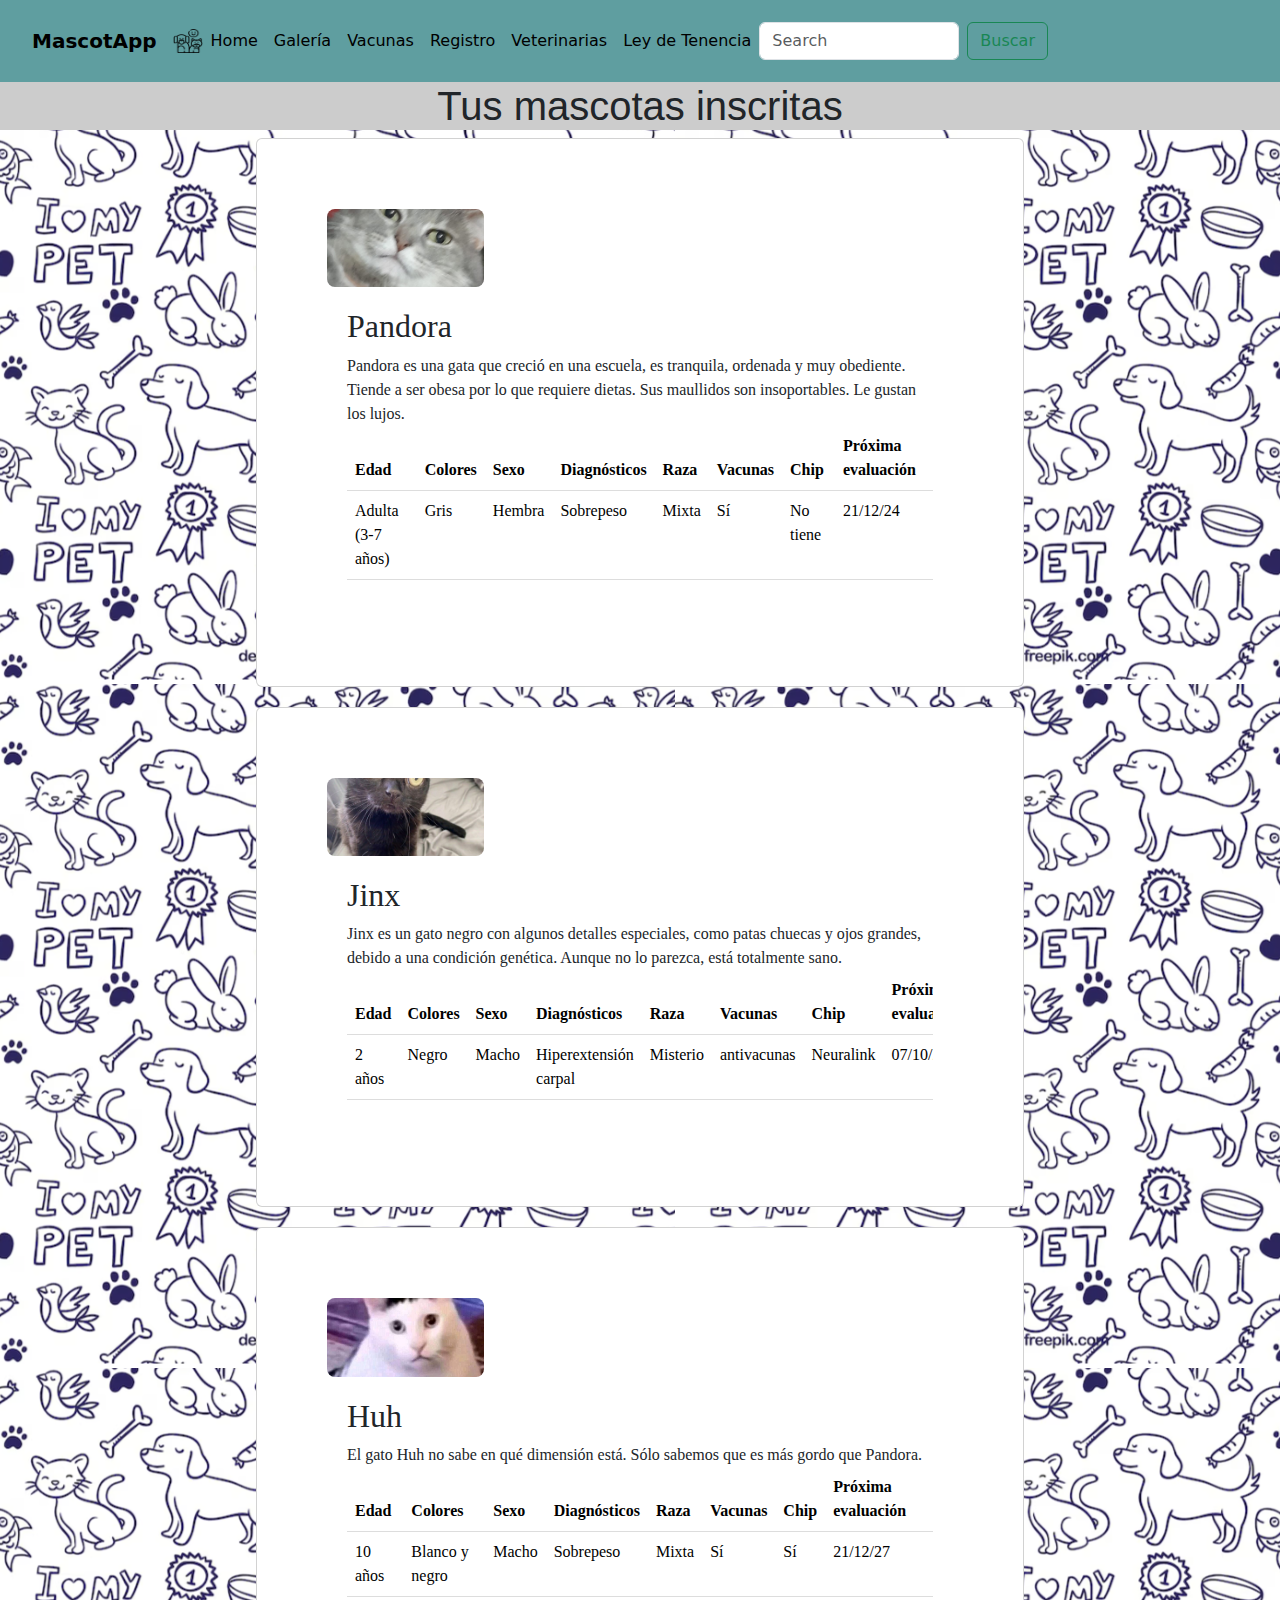
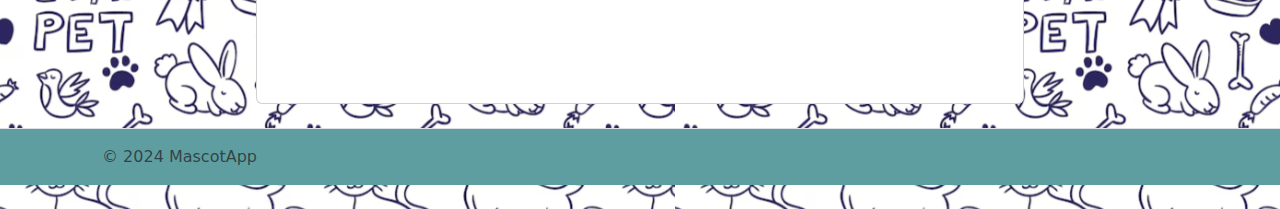
<file: Index.html>
<!DOCTYPE html>
<html lang="es">
  <head>
    <meta charset="UTF-8">
    <meta name="viewport" content="width=device-width, initial-scale=1.0">
    <title>MascotApp</title>
    <link rel="stylesheet" href="/css/index.css">
    <link href="https://cdn.jsdelivr.net/npm/bootstrap@5.3.3/dist/css/bootstrap.min.css" rel="stylesheet" integrity="sha384-QWTKZyjpPEjISv5WaRU9OFeRpok6YctnYmDr5pNlyT2bRjXh0JMhjY6hW+ALEwIH" crossorigin="anonymous">
  </head> 

<body>
<header> 
    <!--Nav-->
    <nav class="navbar navbar-expand-lg navbar-light" style="background-color: cadetblue;">
      <div class="container-fluid">
        <div class="navbar">
        <a class="navbar-brand" href="/pages/Index.html">MascotApp</a>
        <img src="/img/logo navbar.png" alt="Logo" width="30" height="24" class="d-inline-block align-text-top">
        <button class="navbar-toggler" type="button" data-bs-toggle="collapse" data-bs-target="#navbarSupportedContent" aria-controls="navbarSupportedContent" aria-expanded="false" aria-label="Toggle navigation">
          <span class="navbar-toggler-icon"></span>
        </button>
        <div class="collapse navbar-collapse" id="navbarSupportedContent">
          <ul class="navbar-nav me-auto mb-2 mb-lg-0">
            <li class="nav-item">
              <a class="nav-link active" aria-current="page" href="/pages/Index.html">Home</a>
            </li>
            <li class="nav-item">
              <a class="nav-link active" aria-current="page" href="/pages/galeria.html">Galería</a>
            </li>
            <li class="nav-item">
              <a class="nav-link active" aria-current="page" href="/pages/vacunas.html">Vacunas</a>
            </li>
            <li class="nav-item">
              <a class="nav-link active" aria-current="page" href="/pages/formulario.html">Registro</a>
            </li>
            <li class="nav-item">
              <a class="nav-link active" aria-current="page" href="/pages/veterinarias.html">Veterinarias</a>
            </li>
            <li class="nav-item">
              <a class="nav-link active" aria-current="page" href="/pages/ley de tenencia.html  ">Ley de Tenencia</a>
            </li>
          </ul>
          <form class="d-flex" role="search">
            <input class="form-control me-2" type="search" placeholder="Search" aria-label="Search">
            <button class="btn btn-outline-success" type="submit">Buscar</button>
          </form>
        </div>
      </div>
    </nav>
      <!--Fin de Nav-->
</header>

<h1>Tus mascotas inscritas</h1>

 <!--Mascota 1-->
 <div class="card">
  <img src="/img/gata2.jpeg" alt="Logo" width="50%" height="auto">
  <div class="card-content">
    <h2>Pandora</h2>
    <p>Pandora es una gata que creció en una escuela, es tranquila, ordenada y muy obediente. Tiende a ser obesa por lo que requiere dietas. Sus maullidos son insoportables. Le gustan los lujos.</p>
    <div class="table-responsive">
      <table class="table">
        <thead>
          <tr>
            <th scope="col">Edad</th>
            <th scope="col">Colores</th>
            <th scope="col">Sexo</th>
            <th scope="col">Diagnósticos</th>
            <th scope="col">Raza</th>
            <th scope="col">Vacunas</th>
            <th scope="col">Chip</th>
            <th scope="col">Próxima evaluación</th>
          </tr>
        </thead>
        <tbody>
          <tr>
            <td>Adulta (3-7 años)</td>
            <td>Gris</td>
            <td>Hembra</td>
            <td>Sobrepeso</td>
            <td>Mixta</td>
            <td>Sí</td>
            <td>No tiene</td>
            <td>21/12/24</td>
          </tr>
        </tbody>
      </table>
    </div>
  </div>
</div>


    
    <!--Mascota 2-->
    <div class="card">
      <img src="/img/jinx.jpg" alt="Logo" width="50%" height="auto">
      <div class="card-content">
        <h2>Jinx</h2>
        <p>Jinx es un gato negro con algunos detalles especiales, como patas chuecas y ojos grandes, debido a una condición genética. Aunque no lo parezca, está totalmente sano.</p>
        <div class="table-responsive">
          <table class="table">
            <thead>
              <tr>
                <th scope="col">Edad</th>
                <th scope="col">Colores</th>
                <th scope="col">Sexo</th>
                <th scope="col">Diagnósticos</th>
                <th scope="col">Raza</th>
                <th scope="col">Vacunas</th>
                <th scope="col">Chip</th>
                <th scope="col">Próxima evaluación</th>
              </tr>
            </thead>
            <tbody>
              <tr>
                <td>2 años</td>
                <td>Negro</td>
                <td>Macho</td>
                <td>Hiperextensión carpal</td>
                <td>Misterio</td>
                <td>antivacunas</td>
                <td>Neuralink</td>
                <td>07/10/24</td>
              </tr>
            </tbody>
          </table>
        </div>
      </div>
    </div>
 <!--Fin Mascota 2-->
 
     <!--Mascota 3-->
<div class="card">
  <img src="/img/huhcat.jpg" alt="Logo" width="50%" height="auto">
  <div class="card-content">
    <h2>Huh</h2>
    <p>El gato Huh no sabe en qué dimensión está. Sólo sabemos que es más gordo que Pandora.</p>
    <div class="table-responsive">
      <table class="table">
        <thead>
          <tr>
            <th scope="col">Edad</th>
            <th scope="col">Colores</th>
            <th scope="col">Sexo</th>
            <th scope="col">Diagnósticos</th>
            <th scope="col">Raza</th>
            <th scope="col">Vacunas</th>
            <th scope="col">Chip</th>
            <th scope="col">Próxima evaluación</th>
          </tr>
        </thead>
        <tbody>
          <tr>
            <td>10 años</td>
            <td>Blanco y negro</td>
            <td>Macho</td>
            <td>Sobrepeso</td>
            <td>Mixta</td>
            <td>Sí</td>
            <td>Sí</td>
            <td>21/12/27</td>
          </tr>
        </tbody>
      </table>
    </div>
  </div>
</div>

 <!--Fin Mascota 3-->

 <!--Footer de la página-->

 <footer class="d-flex flex-wrap justify-content-between align-items-center py-3 my-4 border-top">
  <div class="col-md-4 d-flex align-items-center">
  <a href="/" class="mb-3 me-2 mb-md-0 text-muted text-decoration-none lh-1">
  <svg class="bi" width="30" height="24"><use xlink:href="#bootstrap"></use></svg>
  </a>
  <span class="mb-3 mb-md-0 text-muted">© 2024 MascotApp</span>
 </div>     
</footer>



<script src="https://cdn.jsdelivr.net/npm/@popperjs/core@2.11.6/dist/umd/popper.min.js"></script>
<script src="https://cdn.jsdelivr.net/npm/bootstrap@5.3.3/dist/js/bootstrap.min.js"></script>

</body>
</html>
</file>
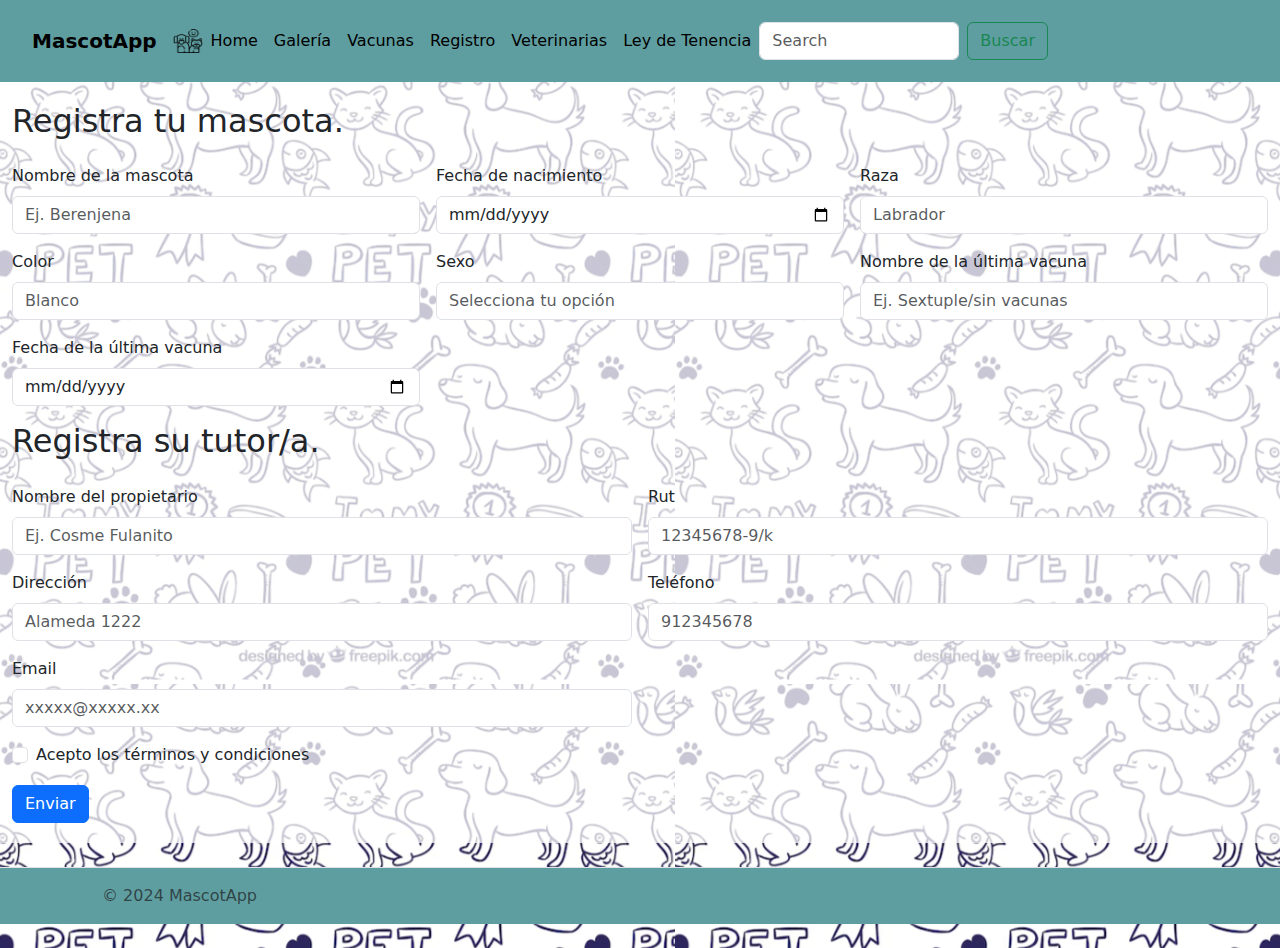
<file: pages/formulario.html>
<!DOCTYPE html>
<html lang="es">
  <head>
    <meta charset="UTF-8">
    <meta name="viewport" content="width=device-width, initial-scale=1.0">
    <title>MascotApp</title>
    <link rel="stylesheet" href="/css/form.css">
    <link href="https://cdn.jsdelivr.net/npm/bootstrap@5.3.3/dist/css/bootstrap.min.css" rel="stylesheet" integrity="sha384-QWTKZyjpPEjISv5WaRU9OFeRpok6YctnYmDr5pNlyT2bRjXh0JMhjY6hW+ALEwIH" crossorigin="anonymous">
  
  </head> 


<body>
<header>
    <!--Nav-->
    <nav class="navbar navbar-expand-lg navbar-light" style="background-color: cadetblue; align-items: center;">
      <div class="container-fluid">
        <div class="navbar">
        <a class="navbar-brand" href="/pages/Index.html">MascotApp</a>
        <img src="/img/logo navbar.png" alt="Logo" width="30" height="24" class="d-inline-block align-text-top">
        <button class="navbar-toggler" type="button" data-bs-toggle="collapse" data-bs-target="#navbarSupportedContent" aria-controls="navbarSupportedContent" aria-expanded="false" aria-label="Toggle navigation">
          <span class="navbar-toggler-icon"></span>
        </button>
        <div class="collapse navbar-collapse" id="navbarSupportedContent">
          <ul class="navbar-nav me-auto mb-2 mb-lg-0">
            <li class="nav-item">
              <a class="nav-link active" aria-current="page" href="ael/pages/Index.html">Home</a>
            </li>
            <li class="nav-item">
              <a class="nav-link active" aria-current="page" href="ael/pages/galeria.html">Galería</a>
            </li>
            <li class="nav-item">
              <a class="nav-link active" aria-current="page" href="ael/pages/vacunas.html">Vacunas</a>
            </li>
            <li class="nav-item">
              <a class="nav-link active" aria-current="page" href="ael/pages/formulario.html">Registro</a>
            </li>
            <li class="nav-item">
              <a class="nav-link active" aria-current="page" href="ael/pages/veterinarias.html">Veterinarias</a>
            </li>
            <li class="nav-item">
              <a class="nav-link active" aria-current="page" href="ael/pages/ley de tenencia.html  ">Ley de Tenencia</a>
            </li>
          </ul>
          <form class="d-flex" role="search">
            <input class="form-control me-2" type="search" placeholder="Search" aria-label="Search">
            <button class="btn btn-outline-success" type="submit">Buscar</button>
          </form>
        </div>
      </div>
    </nav>
      <!--Fin de Nav-->
</header>


<div class="container-fluid bg-custom">
<form action="Confirm.html" method="get" class="needs-validation" novalidate>
  <div class="row g-3">
    <div class="col-md-12">
      <h2>Registra tu mascota.</h2>
    </div>
    <div class="col-md-4">
      <label for="nombre_mascota" class="form-label">Nombre de la mascota</label>
      <input type="text" class="form-control" id="nombre_mascota" placeholder="Ej. Berenjena" required>
      <div class="valid-feedback">
        ¡Se ve bien!
      </div>
    </div>

    <div class="col-md-4">
      <label for="fecha_nacimiento" class="form-label">Fecha de nacimiento</label>
      <input type="date" class="form-control" id="fecha_nacimiento" required>
      <div class="valid-feedback">
        ¡Se ve bien!
      </div>
    </div>

    <div class="col-md-4">
      <label for="raza" class="form-label">Raza</label>
      <input type="text" class="form-control" id="raza" placeholder="Labrador" required>
      <div class="valid-feedback">
        ¡Se ve bien!
      </div>
    </div>

    <div class="col-md-4">
      <label for="color" class="form-label">Color</label>
      <input type="text" class="form-control" id="color" placeholder="Blanco" required>
      <div class="valid-feedback">
        ¡Se ve bien!
      </div>
    </div>

    <div class="col-md-4">
      <label for="sexo" class="form-label">Sexo</label>
      <input type="text" class="form-control" id="sexo" name="sexo" list="FM" placeholder="Selecciona tu opción" required>
      <datalist id="FM">
          <option value="hembra"></option>
          <option value="macho"></option>
      </datalist>
      <div class="invalid-feedback">
        Por favor, selecciona una opción válida.
      </div>
    </div>

    <div class="col-md-4">
      <label for="nombre_vacuna" class="form-label">Nombre de la última vacuna</label>
      <input type="text" class="form-control" id="nombre_vacuna" placeholder="Ej. Sextuple/sin vacunas" required>
      <div class="invalid-feedback">
        Por favor, ingresa el nombre de la última vacuna.
      </div>
    </div>

    <div class="col-md-4">
      <label for="ultima_vacuna" class="form-label">Fecha de la última vacuna</label>
      <input type="date" class="form-control" id="ultima_vacuna">
      <div class="valid-feedback">
        ¡Se ve bien!
      </div>
    </div>

    <div class="col-md-12">
      <h2>Registra su tutor/a.</h2>
    </div>

    <div class="col-md-6">
      <label for="nombre_propietario" class="form-label">Nombre del propietario</label>
      <input type="text" class="form-control" id="nombre_propietario" placeholder="Ej. Cosme Fulanito" required>
      <div class="valid-feedback">
        ¡Se ve bien!
      </div>
    </div>

    <div class="col-md-6">
      <label for="dni" class="form-label">Rut</label>
      <input type="text" class="form-control" id="dni" placeholder="12345678-9/k" pattern="^[0-9]{1,8}-[0-9kK]$" required>
      <div class="invalid-feedback">
        Por favor, ingresa un Rut válido.
      </div>
    </div>

    <div class="col-md-6">
      <label for="direccion" class="form-label">Dirección</label>
      <input type="text" class="form-control" id="direccion" placeholder="Alameda 1222" required>
      <div class="valid-feedback">
        ¡Se ve bien!
      </div>
    </div>

    <div class="col-md-6">
      <label for="telefono" class="form-label">Teléfono</label>
      <input type="tel" class="form-control" id="telefono" name="telefono" placeholder="912345678" pattern="^[0-9]{9}$" required>
      <div class="invalid-feedback">
        Por favor, ingresa un número de teléfono válido.
      </div>
    </div>

    <div class="col-md-6">
      <label for="correo" class="form-label">Email</label>
      <input type="email" class="form-control" id="correo" name="correo" placeholder="xxxxx@xxxxx.xx" pattern="^[^@]+@[^@]+\.[a-zA-Z]{2,}$" required>
      <div class="invalid-feedback">
        Por favor, ingresa un correo electrónico válido.
      </div>
    </div>

    <div class="col-12">
      <div class="form-check">
        <input class="form-check-input" type="checkbox" value="" id="invalidCheck" required>
        <label class="form-check-label" for="invalidCheck">
          Acepto los términos y condiciones
        </label>
        <div class="invalid-feedback">
          Debes aceptar antes de enviar.
        </div>
      </div>
    </div>

    <div class="col-12">
      <button class="btn btn-primary" type="submit">Enviar</button>
    </div>
  </div>
</form>
</div>
  


<footer class="d-flex flex-wrap justify-content-between align-items-center py-3 my-4 border-top">
  <div class="col-md-4 d-flex align-items-center">
  <a href="/" class="mb-3 me-2 mb-md-0 text-muted text-decoration-none lh-1">
  <svg class="bi" width="30" height="24"><use xlink:href="#bootstrap"></use></svg>
  </a>
  <span class="mb-3 mb-md-0 text-muted">© 2024 MascotApp</span>
 </div>     
</footer>

  
</body>
</html>
</file>
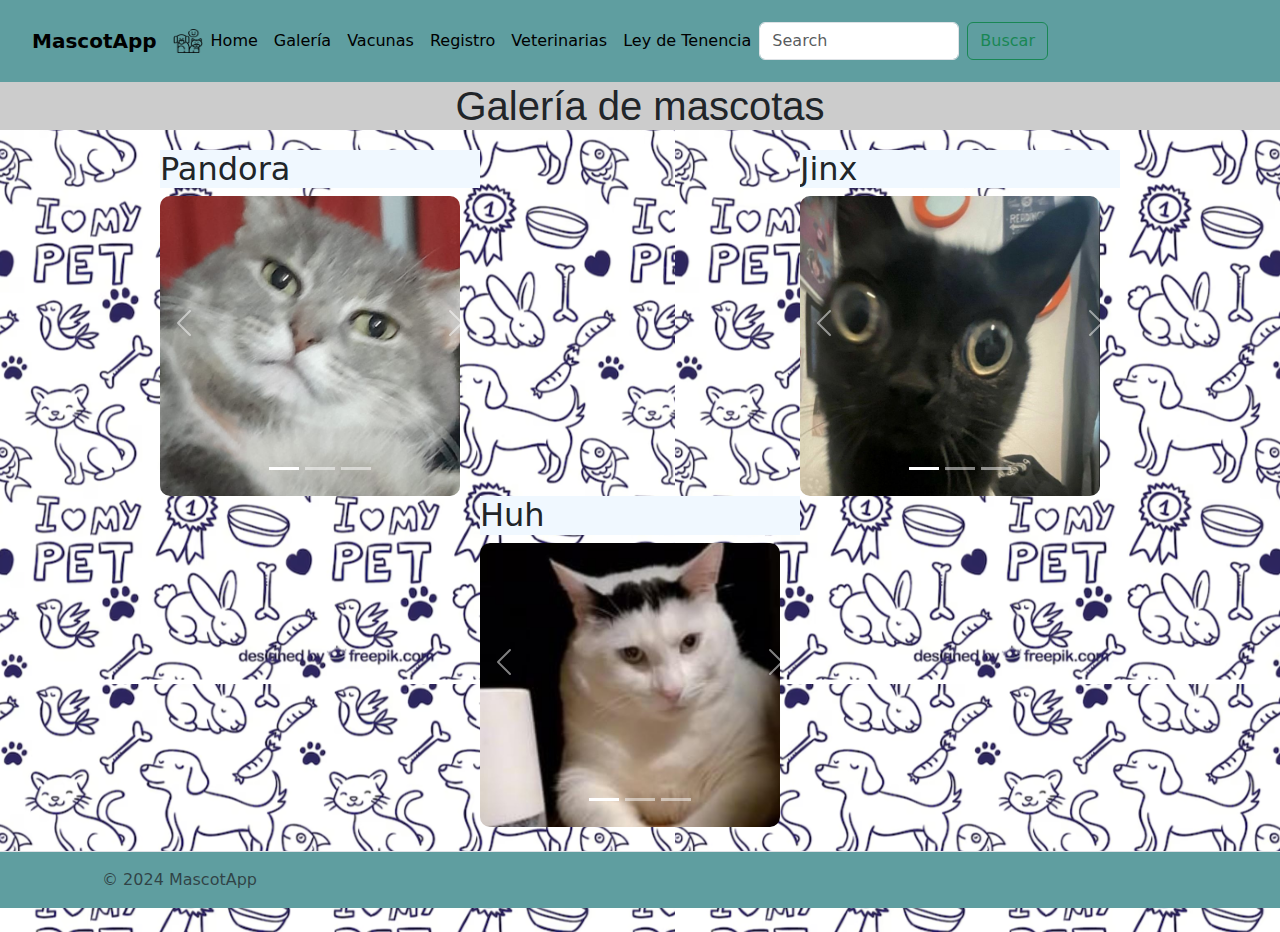
<file: pages/galeria.html>
<!DOCTYPE html>
<html lang="es">
<head>
  <meta charset="UTF-8">
  <meta name="viewport" content="width=device-width, initial-scale=1.0">
  <title>MascotApp</title>
  <link rel="stylesheet" href="/css/galeria.css">
  <link href="https://cdn.jsdelivr.net/npm/bootstrap@5.3.3/dist/css/bootstrap.min.css" rel="stylesheet" integrity="sha384-QWTKZyjpPEjISv5WaRU9OFeRpok6YctnYmDr5pNlyT2bRjXh0JMhjY6hW+ALEwIH" crossorigin="anonymous">
</head>


<body>
<header>

    <!--Nav-->
    <nav class="navbar navbar-expand-lg navbar-light" style="background-color: cadetblue;">
      <div class="container-fluid">
        <div class="navbar">
        <a class="navbar-brand" href="/pages/Index.html">MascotApp</a>
        <img src="/img/logo navbar.png" alt="Logo" width="30" height="24" class="d-inline-block align-text-top">
        <button class="navbar-toggler" type="button" data-bs-toggle="collapse" data-bs-target="#navbarSupportedContent" aria-controls="navbarSupportedContent" aria-expanded="false" aria-label="Toggle navigation">
          <span class="navbar-toggler-icon"></span>
        </button>
        <div class="collapse navbar-collapse" id="navbarSupportedContent">
          <ul class="navbar-nav me-auto mb-2 mb-lg-0">
            <li class="nav-item">
              <a class="nav-link active" aria-current="page" href="/pages/Index.html">Home</a>
            </li>
            <li class="nav-item">
              <a class="nav-link active" aria-current="page" href="/pages/galeria.html">Galería</a>
            </li>
            <li class="nav-item">
              <a class="nav-link active" aria-current="page" href="/pages/vacunas.html">Vacunas</a>
            </li>
            <li class="nav-item">
              <a class="nav-link active" aria-current="page" href="/pages/formulario.html">Registro</a>
            </li>
            <li class="nav-item">
              <a class="nav-link active" aria-current="page" href="/pages/veterinarias.html">Veterinarias</a>
            </li>
            <li class="nav-item">
              <a class="nav-link active" aria-current="page" href="/pages/ley de tenencia.html  ">Ley de Tenencia</a>
            </li>
          </ul>
          <form class="d-flex" role="search">
            <input class="form-control me-2" type="search" placeholder="Search" aria-label="Search">
            <button class="btn btn-outline-success" type="submit">Buscar</button>
          </form>
        </div>
      </div>
    </nav>
      <!--Fin de Nav-->
    </div>
</header>

<h1 style="font-family: Arial, Helvetica, sans-serif;">Galería de mascotas</h1>

      <div class="gallery-container">
        <!-- Galería Pandora -->
        <div class="carousel">
          <div id="carouselPandora" class="carousel slide">
            <div class="carousel-indicators">
              <button type="button" data-bs-target="#carouselPandora" data-bs-slide-to="0" class="active" aria-current="true" aria-label="Slide 1"></button>
              <button type="button" data-bs-target="#carouselPandora" data-bs-slide-to="1" aria-label="Slide 2"></button>
              <button type="button" data-bs-target="#carouselPandora" data-bs-slide-to="2" aria-label="Slide 3"></button>
            </div>
            <div class="carousel-inner">
              <h2 class="carousel-title" style="background-color: aliceblue;">Pandora</h2>

              <div class="carousel-item active">
                <img src="/img/gata2.jpeg" class="d-block w-100" alt="...">
              </div>
              <div class="carousel-item">
                <img src="/img/gata3.jpg" class="d-block w-100" alt="...">
              </div>
              <div class="carousel-item">
                <img src="/img/gata5.jpg" class="d-block w-100" alt="...">
              </div>
            </div>
            <button class="carousel-control-prev" type="button" data-bs-target="#carouselPandora" data-bs-slide="prev">
              <span class="carousel-control-prev-icon" aria-hidden="true"></span>
              <span class="visually-hidden">Previous</span>
            </button>
            <button class="carousel-control-next" type="button" data-bs-target="#carouselPandora" data-bs-slide="next">
              <span class="carousel-control-next-icon" aria-hidden="true"></span>
              <span class="visually-hidden">Next</span>
            </button>
          </div>
        </div>
      
        <!-- Galería Jinx -->
        <div class="carousel">
          <div id="carouselJinx" class="carousel slide">
            <div class="carousel-indicators">
              <button type="button" data-bs-target="#carouselJinx" data-bs-slide-to="0" class="active" aria-current="true" aria-label="Slide 1"></button>
              <button type="button" data-bs-target="#carouselJinx" data-bs-slide-to="1" aria-label="Slide 2"></button>
              <button type="button" data-bs-target="#carouselJinx" data-bs-slide-to="2" aria-label="Slide 3"></button>
            </div>
            <div class="carousel-inner">
              <h2 class="carousel-title" style="background-color: aliceblue;">Jinx</h2>
              <div class="carousel-item active">
                <img src="/img/jinx2.jpg" class="d-block w-100" alt="...">
                
              </div>
              <div class="carousel-item">
                <img src="/img/jinx3.jpg" class="d-block w-100" alt="...">
              </div>
              <div class="carousel-item">
                <img src="/img/jinx4.jpg" class="d-block w-100" alt="...">
              </div>
            </div>
            <button class="carousel-control-prev" type="button" data-bs-target="#carouselJinx" data-bs-slide="prev">
              <span class="carousel-control-prev-icon" aria-hidden="true"></span>
              <span class="visually-hidden">Previous</span>
            </button>
            <button class="carousel-control-next" type="button" data-bs-target="#carouselJinx" data-bs-slide="next">
              <span class="carousel-control-next-icon" aria-hidden="true"></span>
              <span class="visually-hidden">Next</span>
            </button>
          </div>
        </div>
      </div>


          <!-- Galería Huh -->
              <div class="carousel" >
                <div id="carouselHuh" class="carousel slide">
                  <div class="carousel-indicators">
                    <button type="button" data-bs-target="#carouselHuh" data-bs-slide-to="0" class="active" aria-current="true" aria-label="Slide 1"></button>
                    <button type="button" data-bs-target="#carouselHuh" data-bs-slide-to="1" aria-label="Slide 2"></button>
                    <button type="button" data-bs-target="#carouselHuh" data-bs-slide-to="2" aria-label="Slide 3"></button>
                  </div>
                  <div class="carousel-inner">
                    <h2 class="carousel-title" style="background-color: aliceblue;">Huh</h2>
                    <div class="carousel-item active">
                      <img src="/img/huhcat2.jpeg" class="d-block w-100" alt="...">
                      
                    </div>
                    <div class="carousel-item">
                      <img src="/img/huhcat3.jpg" class="d-block w-100" alt="...">
                    </div>
                    <div class="carousel-item">
                      <img src="/img/huhcat4.jpg" class="d-block w-100" alt="...">
                    </div>
                  </div>
                  <button class="carousel-control-prev" type="button" data-bs-target="#carouselHuh" data-bs-slide="prev">
                    <span class="carousel-control-prev-icon" aria-hidden="true"></span>
                    <span class="visually-hidden">Previous</span>
                  </button>
                  <button class="carousel-control-next" type="button" data-bs-target="#carouselJinx" data-bs-slide="next">
                    <span class="carousel-control-next-icon" aria-hidden="true"></span>
                    <span class="visually-hidden">Next</span>
                  </button>
                </div>
              </div>
         
<footer class="d-flex flex-wrap justify-content-between align-items-center py-3 my-4 border-top">
  <div class="col-md-4 d-flex align-items-center">
  <a href="/" class="mb-3 me-2 mb-md-0 text-muted text-decoration-none lh-1">
  <svg class="bi" width="30" height="24"><use xlink:href="#bootstrap"></use></svg>
  </a>
  <span class="mb-3 mb-md-0 text-muted">© 2024 MascotApp</span>
 </div>     
</footer>


<script src="https://cdn.jsdelivr.net/npm/@popperjs/core@2.11.6/dist/umd/popper.min.js"></script>
<script src="https://cdn.jsdelivr.net/npm/bootstrap@5.3.3/dist/js/bootstrap.min.js"></script>

</body>
</html>
</file>
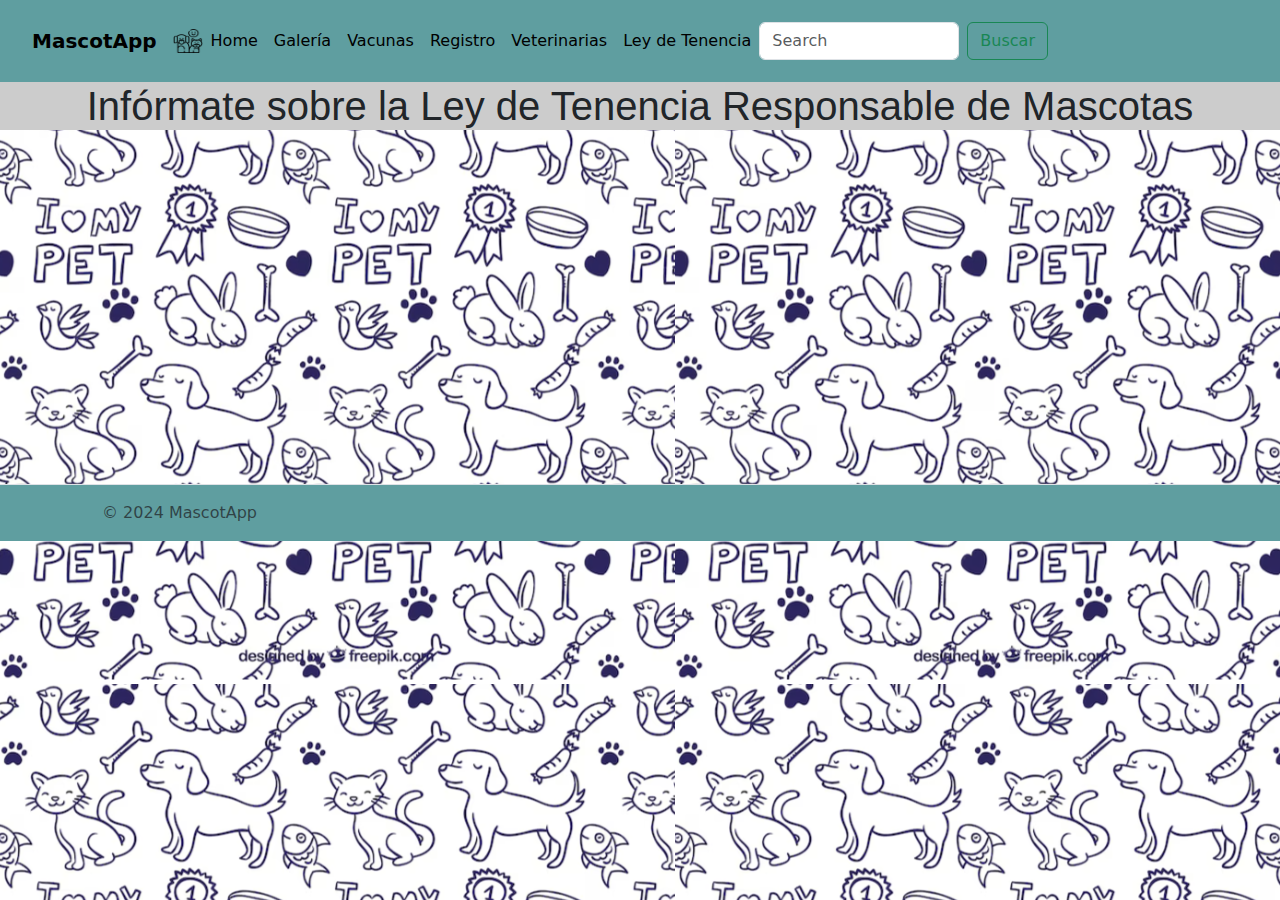
<file: pages/ley de tenencia.html>
<!DOCTYPE html>
<html lang="es">
  <head>
    <meta charset="UTF-8">
    <meta name="viewport" content="width=device-width, initial-scale=1.0">
    <title>MascotApp</title>
    <link rel="stylesheet" href="/css/index.css">
    <link href="https://cdn.jsdelivr.net/npm/bootstrap@5.3.3/dist/css/bootstrap.min.css" rel="stylesheet" integrity="sha384-QWTKZyjpPEjISv5WaRU9OFeRpok6YctnYmDr5pNlyT2bRjXh0JMhjY6hW+ALEwIH" crossorigin="anonymous">
  </head> 


<body>
  <header> 
    <!--Nav-->
    <nav class="navbar navbar-expand-lg navbar-light" style="background-color: cadetblue;">
      <div class="container-fluid">
        <div class="navbar">
        <a class="navbar-brand" href="/pages/Index.html">MascotApp</a>
        <img src="/img/logo navbar.png" alt="Logo" width="30" height="24" class="d-inline-block align-text-top">
        <button class="navbar-toggler" type="button" data-bs-toggle="collapse" data-bs-target="#navbarSupportedContent" aria-controls="navbarSupportedContent" aria-expanded="false" aria-label="Toggle navigation">
          <span class="navbar-toggler-icon"></span>
        </button>
        <div class="collapse navbar-collapse" id="navbarSupportedContent">
          <ul class="navbar-nav me-auto mb-2 mb-lg-0">
            <li class="nav-item">
              <a class="nav-link active" aria-current="page" href="/pages/Index.html">Home</a>
            </li>
            <li class="nav-item">
              <a class="nav-link active" aria-current="page" href="/pages/galeria.html">Galería</a>
            </li>
            <li class="nav-item">
              <a class="nav-link active" aria-current="page" href="/pages/vacunas.html">Vacunas</a>
            </li>
            <li class="nav-item">
              <a class="nav-link active" aria-current="page" href="/pages/formulario.html">Registro</a>
            </li>
            <li class="nav-item">
              <a class="nav-link active" aria-current="page" href="/pages/veterinarias.html">Veterinarias</a>
            </li>
            <li class="nav-item">
              <a class="nav-link active" aria-current="page" href="/pages/ley de tenencia.html  ">Ley de Tenencia</a>
            </li>
          </ul>
          <form class="d-flex" role="search">
            <input class="form-control me-2" type="search" placeholder="Search" aria-label="Search">
            <button class="btn btn-outline-success" type="submit">Buscar</button>
          </form>
        </div>
      </div>
    </nav>
      <!--Fin de Nav-->

</header>


  <h1>Infórmate sobre la Ley de Tenencia Responsable de Mascotas</h1>
   <div style="text-align: center;">
      <!-- Video sobre Ley de Tenencia Responsable de Mascotas -->
      <iframe width="560" height="315" src="https://www.youtube.com/embed/I9I--2iG9ww?si=T7INduexpFZifMCG" title="YouTube video player" frameborder="0" allow="accelerometer; autoplay; clipboard-write; encrypted-media; gyroscope; picture-in-picture; web-share" referrerpolicy="strict-origin-when-cross-origin" allowfullscreen></iframe>
  </div>

  <footer class="d-flex flex-wrap justify-content-between align-items-center py-3 my-4 border-top">
    <div class="col-md-4 d-flex align-items-center">
    <a href="/" class="mb-3 me-2 mb-md-0 text-muted text-decoration-none lh-1">
    <svg class="bi" width="30" height="24"><use xlink:href="#bootstrap"></use></svg>
    </a>
    <span class="mb-3 mb-md-0 text-muted">© 2024 MascotApp</span>
   </div>     
  </footer>
  
</body>


<script src="https://cdn.jsdelivr.net/npm/@popperjs/core@2.11.6/dist/umd/popper.min.js"></script>
<script src="https://cdn.jsdelivr.net/npm/bootstrap@5.3.3/dist/js/bootstrap.min.js"></script>

</html>
</file>
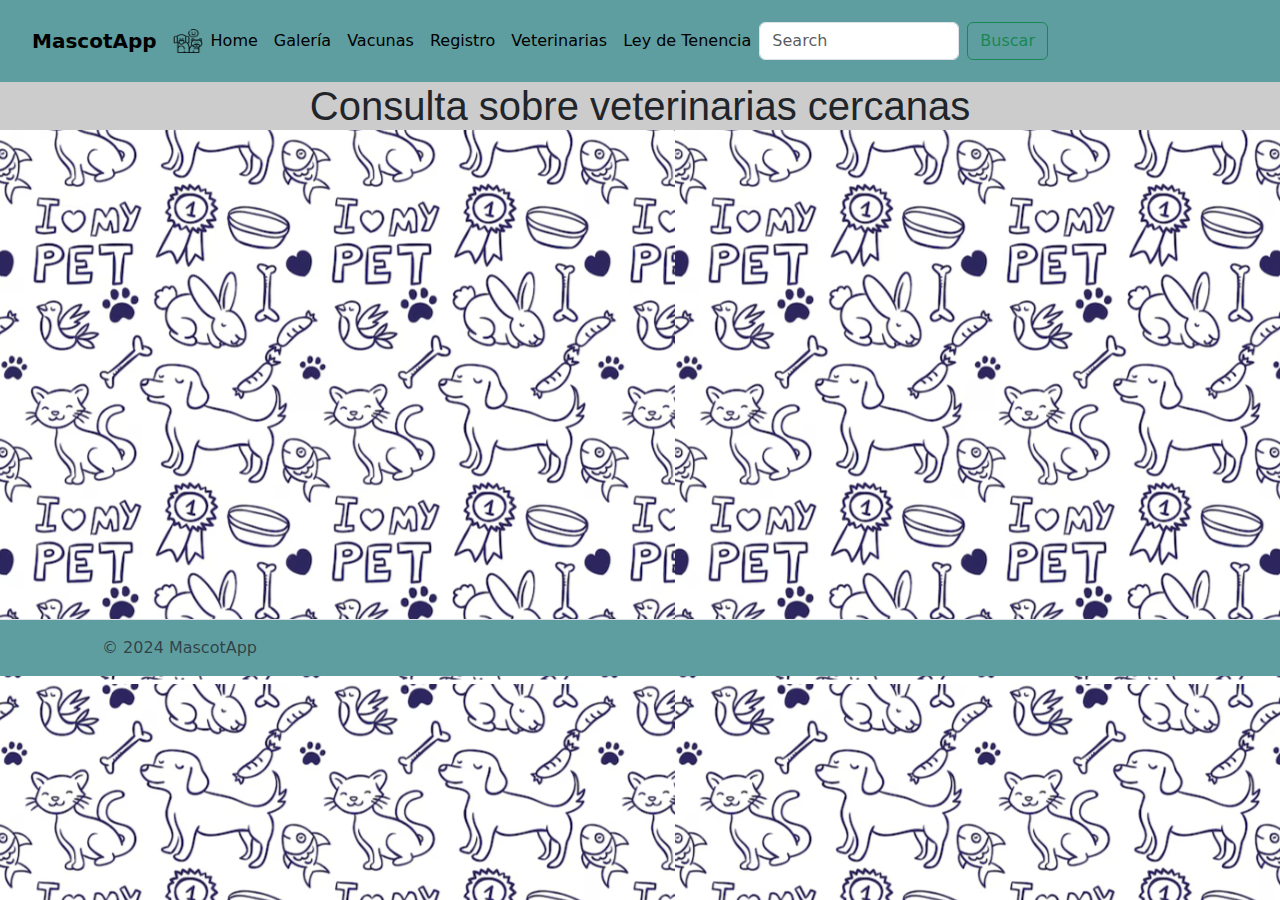
<file: pages/veterinarias.html>
<!DOCTYPE html>
<html lang="es">
  <head>
    <meta charset="UTF-8">
    <meta name="viewport" content="width=device-width, initial-scale=1.0">
    <title>MascotApp</title>
    <link rel="stylesheet" href="/css/index.css">
    <link href="https://cdn.jsdelivr.net/npm/bootstrap@5.3.3/dist/css/bootstrap.min.css" rel="stylesheet" integrity="sha384-QWTKZyjpPEjISv5WaRU9OFeRpok6YctnYmDr5pNlyT2bRjXh0JMhjY6hW+ALEwIH" crossorigin="anonymous">
  </head>

<body>
  <header> 
    <!--Nav-->
    <nav class="navbar navbar-expand-lg navbar-light" style="background-color: cadetblue;">
      <div class="container-fluid">
        <div class="navbar">
        <a class="navbar-brand" href="/pages/Index.html">MascotApp</a>
        <img src="/img/logo navbar.png" alt="Logo" width="30" height="24" class="d-inline-block align-text-top">
        <button class="navbar-toggler" type="button" data-bs-toggle="collapse" data-bs-target="#navbarSupportedContent" aria-controls="navbarSupportedContent" aria-expanded="false" aria-label="Toggle navigation">
          <span class="navbar-toggler-icon"></span>
        </button>
        <div class="collapse navbar-collapse" id="navbarSupportedContent">
          <ul class="navbar-nav me-auto mb-2 mb-lg-0">
            <li class="nav-item">
              <a class="nav-link active" aria-current="page" href="/pages/Index.html">Home</a>
            </li>
            <li class="nav-item">
              <a class="nav-link active" aria-current="page" href="/pages/galeria.html">Galería</a>
            </li>
            <li class="nav-item">
              <a class="nav-link active" aria-current="page" href="/pages/vacunas.html">Vacunas</a>
            </li>
            <li class="nav-item">
              <a class="nav-link active" aria-current="page" href="/pages/formulario.html">Registro</a>
            </li>
            <li class="nav-item">
              <a class="nav-link active" aria-current="page" href="/pages/veterinarias.html">Veterinarias</a>
            </li>
            <li class="nav-item">
              <a class="nav-link active" aria-current="page" href="/pages/ley de tenencia.html  ">Ley de Tenencia</a>
            </li>
          </ul>
          <form class="d-flex" role="search">
            <input class="form-control me-2" type="search" placeholder="Search" aria-label="Search">
            <button class="btn btn-outline-success" type="submit">Buscar</button>
          </form>
        </div>
      </div>
    </nav>
      <!--Fin de Nav-->

</header>
        <h1>Consulta sobre veterinarias cercanas</h1>
       <div style="text-align: center;">
      <!-- Mapa para buscar veterinarias -->
      <iframe src="https://www.google.com/maps/embed?pb=!1m16!1m12!1m3!1d26625.902056583596!2d-70.60848641496005!3d-33.46916019351863!2m3!1f0!2f0!3f0!3m2!1i1024!2i768!4f13.1!2m1!1sVeterinarias!5e0!3m2!1ses-419!2scl!4v1714327665569!5m2!1ses-419!2scl" width="600" height="450" style="border:0;" allowfullscreen="" loading="lazy" referrerpolicy="no-referrer-when-downgrade"></iframe>
<footer class="d-flex flex-wrap justify-content-between align-items-center py-3 my-4 border-top">
  <div class="col-md-4 d-flex align-items-center">
  <a href="/" class="mb-3 me-2 mb-md-0 text-muted text-decoration-none lh-1">
  <svg class="bi" width="30" height="24"><use xlink:href="#bootstrap"></use></svg>
  </a>
  <span class="mb-3 mb-md-0 text-muted">© 2024 MascotApp</span>
  </div>     
</footer>
       

<script src="https://cdn.jsdelivr.net/npm/@popperjs/core@2.11.6/dist/umd/popper.min.js"></script>
<script src="https://cdn.jsdelivr.net/npm/bootstrap@5.3.3/dist/js/bootstrap.min.js"></script>


</body>
</html>
</file>
<file: css/index.css>
/* Background */
body {
  background-image: url('/img/pet\ pattern\ background.png'); /* Ruta del background */
  background-repeat: repeat; /* Establece la repetición en mosaico de la imagen de fondo */
  background-color: rgba(0, 0, 0, 0); /* Fondo transparente */
  margin: 0; 
  padding: 0;
}

/* Título */
h1 {
  text-align: center;
  font-family:'Arial Narrow Bold', sans-serif ;
  background-color:#ccc;

}

  header {
    background-color: cadetblue;
    color: #333;
    display: flex;
    justify-content: space-between;
    align-items: center;
    padding: 5px 20px;
  }
  
  .logo img {
    width: 30px; /* Ajusta el tamaño del ícono según sea necesario */
    border-radius: 50%; /* Para hacer el ícono circular */
    background-color: white;
    margin-left: 10px; /* Ajusta el espacio entre la imagen y el texto */
    padding-block: 90px;

  }

  .logo-text {
    font-family: Arial, sans-serif; /* Establece la fuente del texto */
    font-size: 16px; /* Define el tamaño del texto */
    color: #333; /* Establece el color del texto */
    font-weight: bold; /* Hace que el texto aparezca en negrita */
    vertical-align: super;

  }

  .nav-container {
    text-align: center; /* Alinea el texto al centro */
    flex: 1; /* Hace que el contenedor ocupe el espacio disponible */
  }
  
/* Estilo personalizado para la barra de navegación */
.navbar {
  background-color: cadetblue; /* Cambiar el color de fondo de la barra de navegación */
}

/* Estilo personalizado para el enlace de la marca de la barra de navegación */
.navbar-brand {
  color: rgb(14, 40, 41); /* Cambiar el color del texto de la marca */
  font-weight: bold; /* Hacer que el texto de la marca sea negrita */
}

/* Estilo personalizado para el enlace de la marca de la barra de navegación al pasar el mouse */
.navbar-brand:hover {
  color: #555; /* Cambiar el color del texto de la marca al pasar el mouse */
}

/* Estilo personalizado para los enlaces de la barra de navegación */
.navbar-nav .nav-link {
  color: #333; /* Cambiar el color del texto de los enlaces */
}

/* Estilo personalizado para los enlaces de la barra de navegación al pasar el mouse */
.navbar-nav .nav-link:hover {
  color: #555; /* Cambiar el color del texto de los enlaces al pasar el mouse */
}

/* Estilo personalizado para el botón de búsqueda */
.navbar .form-control {
  width: 200px; /* Ajustar el ancho del campo de búsqueda */
  margin-right: 10px; /* Agregar espacio a la derecha del campo de búsqueda */
}

/* Estilo para las tarjetas */
  .card {
    font-family: Cambria, Cochin, Georgia, Times, 'Times New Roman', serif;
    display:flex; /* Establece el modelo de caja flexible para organizar los elementos */
    border: 1px solid #ccc; /* Añade un borde a la tarjeta */
    border-radius: 8px; /* Agrega bordes redondeados */
    overflow: hidden; /* Evita que el contenido se desborde */
    max-width: 60%; /* Define el ancho máximo de la tarjeta */
    background-color: rgba(255, 255, 255, 0.834);
    margin: 0 auto 20px; /* Alinea la tarjeta al centro horizontalmente y agrega espacio inferior */
    padding: 70px;
    }

  .card img {
    width: 25%; /* Establece el ancho de la imagen */
    object-fit: cover; /* Ajusta la imagen para cubrir el área designada */
    border-radius: 8px; /* Agrega bordes redondeados */
    aspect-ratio: 2/1;
  }

  
  .card h3  {
    font-size: medium;
    font-family: fantasy;
  }

.card-content {
    padding: 10px; /* Agrega relleno al contenido de la tarjeta */
}

.card-content h2 {
    margin-top: 0; /* Elimina el margen superior del título */
}

.card-content p {
    margin-bottom: 0; /* Elimina el margen inferior del párrafo */
}

/* Estilos para la tabla */
.card-content {
  padding: 20px; /* Espaciado interior */
}

.table {
  width: 100%; /* Ancho completo */
  border-collapse: collapse; /* Colapso de los bordes de la tabla */
}

.table th,
.table td {
  padding: 8px; /* Espaciado interior de celdas */
  text-align: left; /* Alineación del texto a la izquierda */
  border-bottom: 1px solid #ddd; /* Borde inferior de las celdas */
}

.table th {
  background-color: #f2f2f2; /* Color de fondo para los encabezados de columna */
}

/* Estilos para filas alternas (opcional) */
.table tbody tr:nth-child(even) {
  background-color: #f9f9f9; /* Color de fondo para filas pares */
}

/* Estilos para el hover de las filas (opcional) */
.table tbody tr:hover {
  background-color: #f2f2f2; /* Color de fondo al pasar el mouse sobre la fila */
}


.carousel {
  width: 80%; /* Ajustar el ancho del carrusel según sea necesario */
  margin: 0 auto; /* Centrar el carrusel en la página */
}

  /* Footer */ 
  footer {
    position: relative;
    bottom: 0;
    width: 100%;
    background-color: cadetblue; /* Color de fondo opcional */
    padding: 5%; /* Espaciado interior opcional */
  }
  .footer-content {
    max-width: auto; /* Ancho máximo del contenido */
    margin: 0 auto; /* Centrar el contenido */
  }
</file>
<file: css/form.css>
/*Background*/

body {
    background-image: url('/img/pet\ pattern\ background.png'); /* Ruta del background */
    background-repeat: repeat; /* Establece la repetición en mosaico de la imagen de fondo */
    margin: 0; 
    padding: 0;
  }
  .bg-custom {
    background-color: #ffffffbd; /* Cambia este valor al color que desees */
    padding: 20px; /* Añade espaciado interior si lo necesitas */
}

  /* Título */
  h1 {
    text-align: center;
    font-family: fantasy;
    background-color:#ccc;
  
  }
  
    header {
      background-color: cadetblue;
      color: #333;
      display: flex;
      justify-content: space-between;
      align-items: center;
      padding: 5px 20px;
    }
    
    .logo img {
      width: 30px; /* Ajusta el tamaño del ícono según sea necesario */
      border-radius: 50%; /* Para hacer el ícono circular */
      background-color: white;
    }
  
    .logo-text {
      font-family: Arial, sans-serif; /* Establece la fuente del texto */
      font-size: 16px; /* Define el tamaño del texto */
      color: #333; /* Establece el color del texto */
      font-weight: bold; /* Hace que el texto aparezca en negrita */
      vertical-align: super;
  
    }
  
    .nav-container {
      text-align: center; /* Alinea el texto al centro */
      flex: 1; /* Hace que el contenedor ocupe el espacio disponible */
    }


  /* Estilo personalizado para la barra de navegación */
  .navbar {
    background-color: cadetblue; /* Cambiar el color de fondo de la barra de navegación */
  }
  
  /* Estilo personalizado para el enlace de la marca de la barra de navegación */
  .navbar-brand {
    color: rgb(14, 40, 41); /* Cambiar el color del texto de la marca */
    font-weight: bold; /* Hacer que el texto de la marca sea negrita */
  }
  
  /* Estilo personalizado para el enlace de la marca de la barra de navegación al pasar el mouse */
  .navbar-brand:hover {
    color: #555; /* Cambiar el color del texto de la marca al pasar el mouse */
  }
  
  /* Estilo personalizado para los enlaces de la barra de navegación */
  .navbar-nav .nav-link {
    color: #333; /* Cambiar el color del texto de los enlaces */
  }
  
  /* Estilo personalizado para los enlaces de la barra de navegación al pasar el mouse */
  .navbar-nav .nav-link:hover {
    color: #555; /* Cambiar el color del texto de los enlaces al pasar el mouse */
  }
  
  /* Estilo personalizado para el botón de búsqueda */
  .navbar .form-control {
    width: 200px; /* Ajustar el ancho del campo de búsqueda */
    margin-right: 10px; /* Agregar espacio a la derecha del campo de búsqueda */
  }
  
  
    
/* Formularios */
.form-container {
  background-color: rgba(0, 0, 0, 0.252);
    max-width: 300px; /* Ancho máximo del contenedor del formulario */
    margin: 0 auto; /* Centrar el formulario horizontalmente */
  }


  /* Footer */ 
  footer {
    position: relative;
    bottom: 0;
    width: 100%;
    background-color: cadetblue; /* Color de fondo opcional */
    padding: 5%; /* Espaciado interior opcional */
  }
  .footer-content {
    max-width: auto; /* Ancho máximo del contenido */
    margin: 0 auto; /* Centrar el contenido */
  }
</file>
<file: css/galeria.css>
/*Background*/

body {
    background-image: url('/img/pet\ pattern\ background.png'); /* Ruta del background */
    background-repeat: repeat; /* Establece la repetición en mosaico de la imagen de fondo */
    background-color: rgba(0, 0, 0, 0); /* Fondo transparente */
    margin: 0; 
    padding: 0;
  }
/* Título */
h1 {
    text-align: center;
    font-family: fantasy;
    background-color:#ccc;
  
  }
  
    header {
      background-color: cadetblue;
      color: #333;
      display: flex;
      justify-content: space-between;
      align-items: center;
      padding: 5px 20px;
    }
    

  
.nav-container {
    text-align: center; /* Alinea el texto al centro */
    flex: 1; /* Hace que el contenedor ocupe el espacio disponible */
  }
    
  /* Estilo personalizado para la barra de navegación */
  .navbar {
    background-color: cadetblue; /* Cambiar el color de fondo de la barra de navegación */
  }
  
  /* Estilo personalizado para el enlace de la marca de la barra de navegación */
  .navbar-brand {
    color: rgb(14, 40, 41); /* Cambiar el color del texto de la marca */
    font-weight: bold; /* Hacer que el texto de la marca sea negrita */
  }
  
  /* Estilo personalizado para el enlace de la marca de la barra de navegación al pasar el mouse */
  .navbar-brand:hover {
    color: #555; /* Cambiar el color del texto de la marca al pasar el mouse */
  }
  
  /* Estilo personalizado para los enlaces de la barra de navegación */
  .navbar-nav .nav-link {
    color: #333; /* Cambiar el color del texto de los enlaces */
  }
  
  /* Estilo personalizado para los enlaces de la barra de navegación al pasar el mouse */
  .navbar-nav .nav-link:hover {
    color: #555; /* Cambiar el color del texto de los enlaces al pasar el mouse */
  }
  
  /* Estilo personalizado para el botón de búsqueda */
  .navbar .form-control {
    width: 200px; /* Ajustar el ancho del campo de búsqueda */
    margin-right: 10px; /* Agregar espacio a la derecha del campo de búsqueda */
  }
  
  

.carousel {
  width: 600px; /* Tamaño fijo para la galería */
  margin: 0 auto; /* Centrar la galería horizontalmente */
}

.carousel-item {
  display: inline-block; /* Muestra los elementos de la galería en línea */
  width: 100%; /* Ocupa todo el ancho disponible */
}

/* Estilizar el texto "Pandora" cuando la galería llegue al final */
.carousel-inner .gallery:last-child {
  text-align: center; /* Alinear el texto al centro */
  padding: 20px; /* Añadir espacio alrededor del texto */
  background-color: #f8f9fa; /* Color de fondo para resaltar el texto */
}


/* Estilo para el carousel */
.carousel {
  width: 50%; /* Ancho del carousel al 100% del contenedor padre */
}


/* Estilo para las imágenes dentro del carousel */
.carousel-item img {
  width: 70%; /* Ancho al 100% del contenedor padre */
  height: auto; /* Altura automática para mantener la proporción de aspecto */
  max-width: 300px; /* Ancho máximo */
  max-height: 300px; /* Altura máxima */
  object-fit: cover; /* Escalado para cubrir */
  border-radius: 10px
}

/* Estilo para los controles de navegación del carousel */
.carousel-control-prev,
.carousel-control-next {
  width: 5%; /* Ancho de los controles de navegación */
  color: #000; /* Color de los iconos de control */
}

/* Estilo para el ícono de navegación "prev" */
.carousel-control-prev-icon {
  background-image: url("data:image/svg+xml,%3csvg xmlns='http://www.w3.org/2000/svg' fill='%23000' viewBox='0 0 8 8'%3e%3cpath d='M7 0l-3 3 3 3H5v2H2V3H0l3-3-3-3h2z'/%3e%3c/svg%3e"); /* Ícono de flecha "prev" */
}

/* Estilo para el ícono de navegación "next" */
.carousel-control-next-icon {
  background-image: url("data:image/svg+xml,%3csvg xmlns='http://www.w3.org/2000/svg' fill='%23000' viewBox='0 0 8 8'%3e%3cpath d='M1 0l3 3-3 3h2v-2h3V3H3V1H1z'/%3e%3c/svg%3e"); /* Ícono de flecha "next" */
}


.gallery-container {
  display: flex; /* Establece el contenedor como un contenedor flexible */
  justify-content: center; /* Distribuye el espacio entre los elementos del contenedor */
}

.gallery-container {
  display: flex; /* Utiliza flexbox para alinear las galerías horizontalmente */
  justify-content: center; /* Centra las galerías horizontalmente */
  margin-top: 20px; /* Añade un margen superior para separar las galerías del encabezado */
}
.gallery-title {
  text-align: center; /* Centra el texto del título */
  margin-top: 10px; /* Añade un poco de espacio arriba del título */
  font-size: 24px; /* Tamaño del texto del título */
  font-weight: bold; /* Hace el texto del título en negrita */
}

  /* Footer */ 
footer {
  position: relative;
  bottom: 0;
  width: 100%;
  background-color: cadetblue; /* Color de fondo opcional */
  padding: 5%; /* Espaciado interior opcional */
}
.footer-content {
  max-width: auto; /* Ancho máximo del contenido */
  margin: 0 auto; /* Centrar el contenido */
}
</file>
